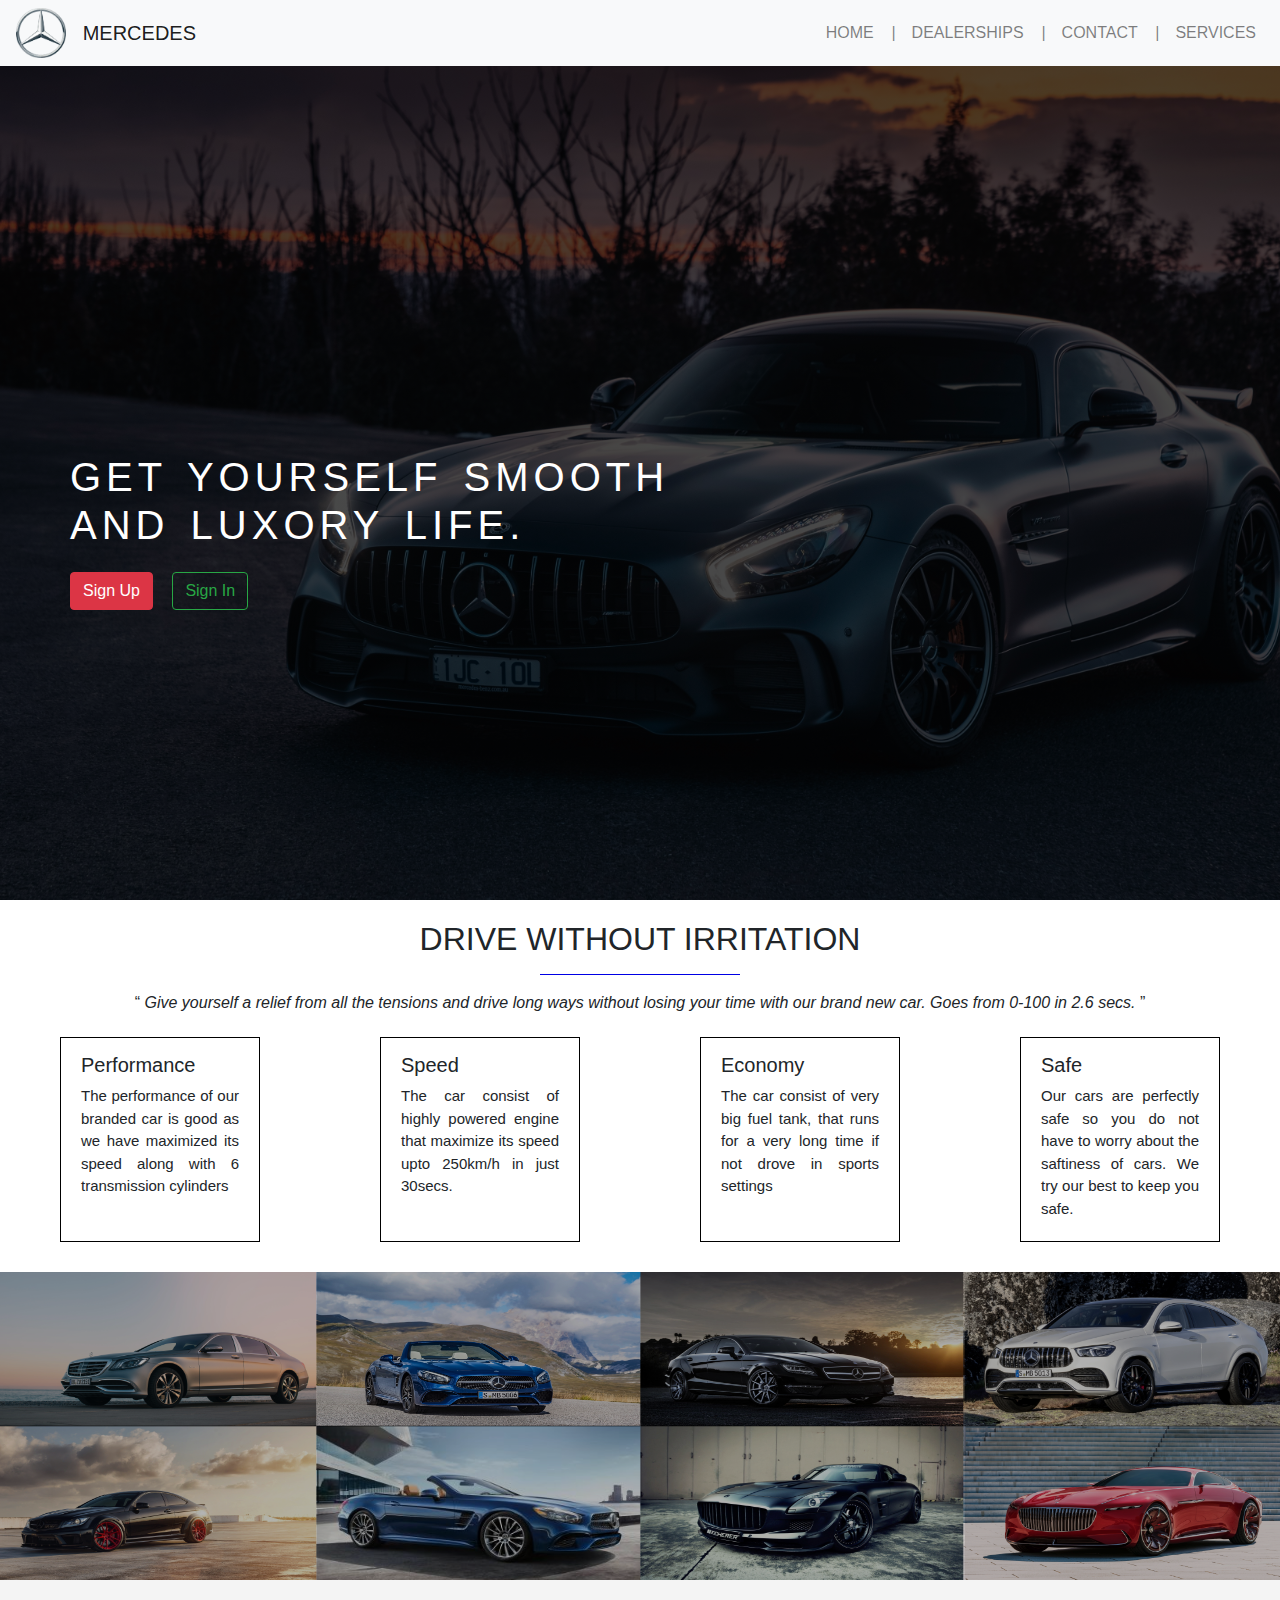
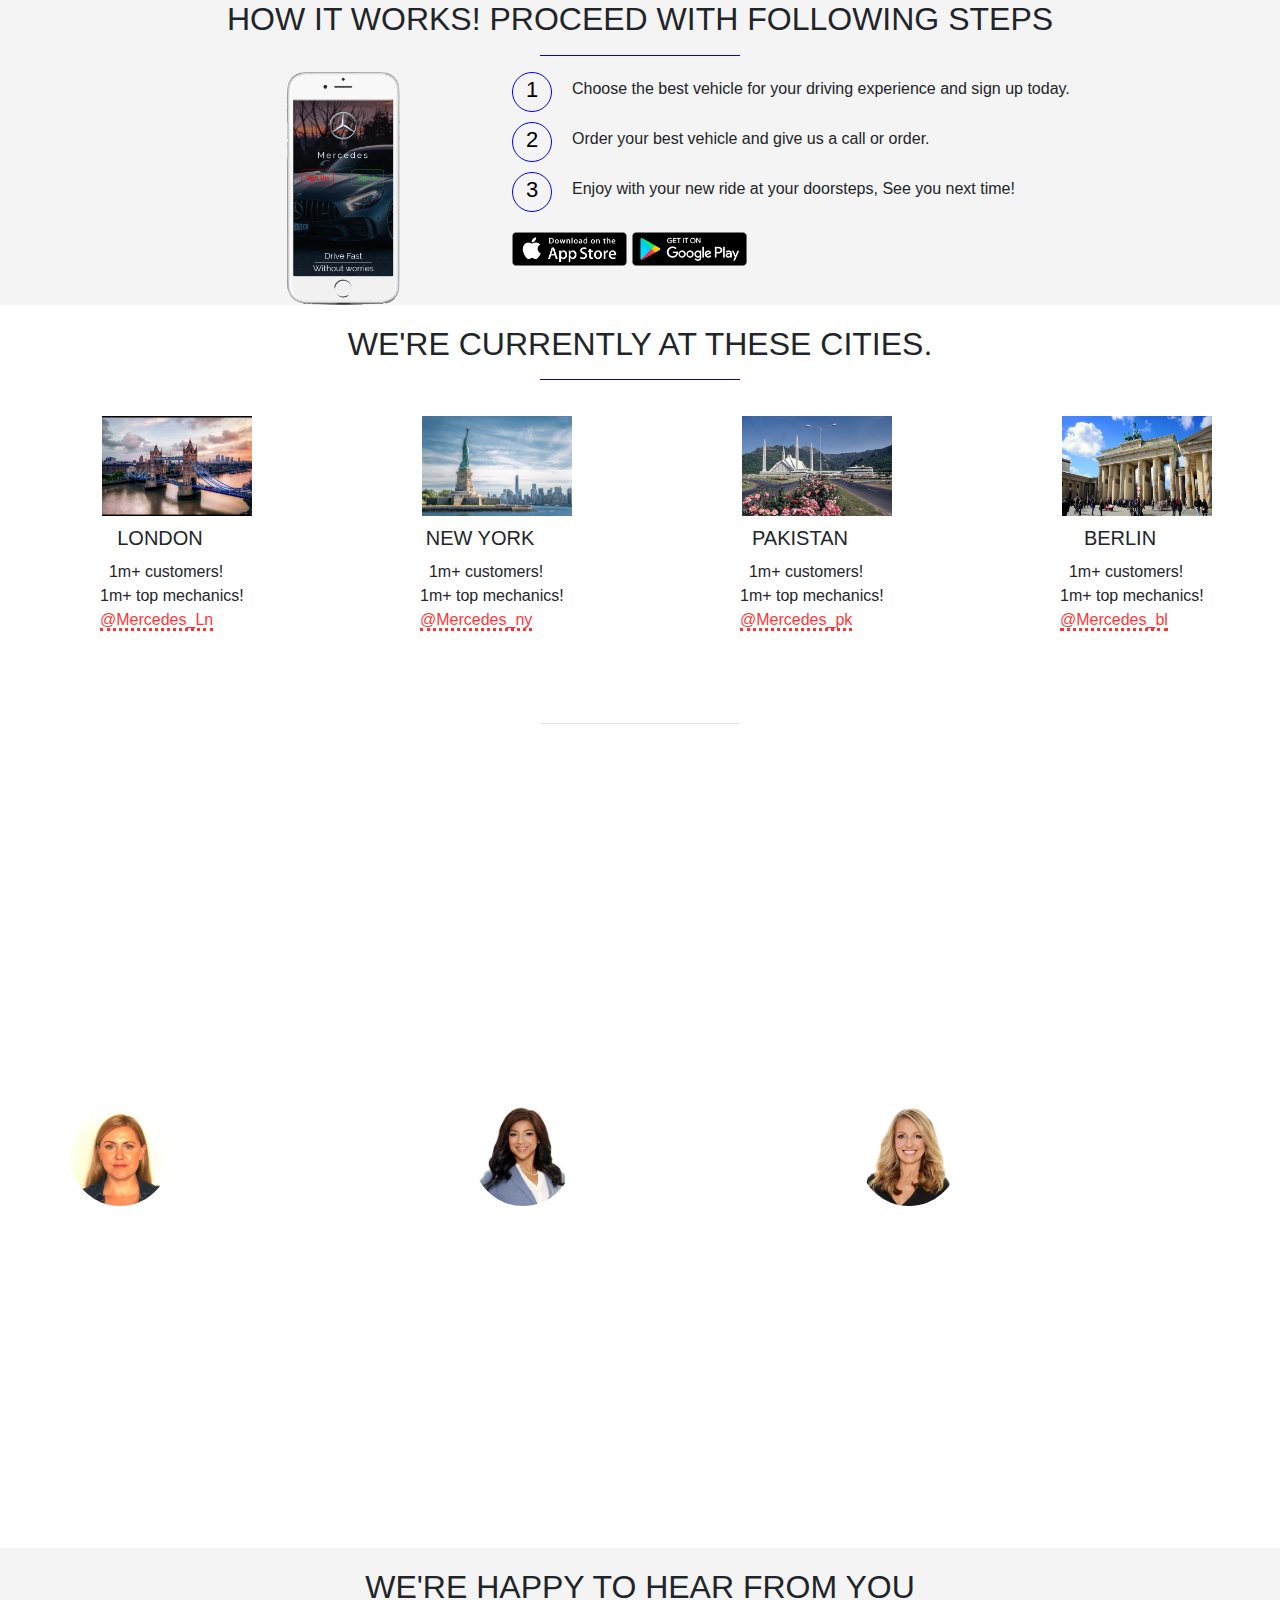
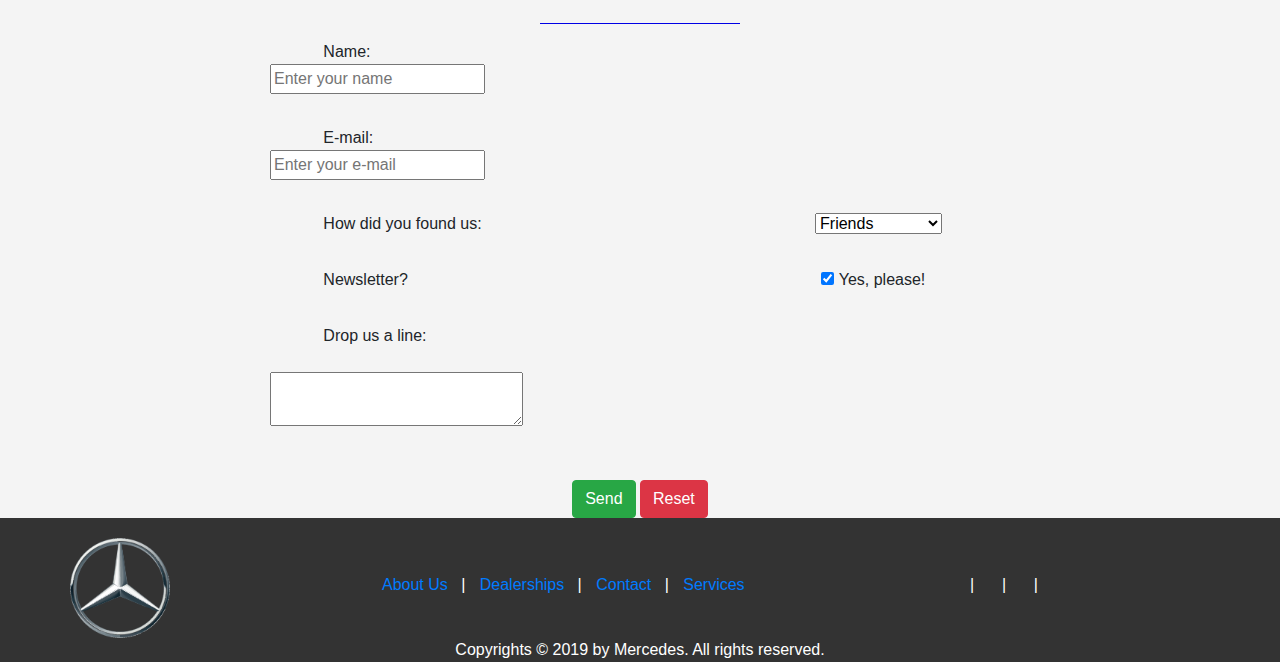
<file: Fifth_Lab/index.html>
<!-- Design the frontend of a website of your choice using bootstrap. -->
<!DOCTYPE html>
<html lang="en">

    <head>
        <title>Fifth_Lab</title>
        
        <link rel="stylesheet" type="text/css" href="style.css"> 
        
        <link rel="stylesheet" type="text/css" href="medi_queries.css"> 
        
        <meta charset="utf-8">
  
        <meta name="viewport" content="width=device-width, initial-scale=1">
  
        <link rel="stylesheet" href="https://maxcdn.bootstrapcdn.com/bootstrap/4.3.1/css/bootstrap.min.css">
        
        <link rel="stylesheet" href="https://use.fontawesome.com/releases/v5.7.0/css/all.css" integrity="sha384-lZN37f5QGtY3VHgisS14W3ExzMWZxybE1SJSEsQp9S+oqd12jhcu+A56Ebc1zFSJ" crossorigin="anonymous">
  
        <script src="https://ajax.googleapis.com/ajax/libs/jquery/3.4.1/jquery.min.js"></script>
  
        <script src="https://cdnjs.cloudflare.com/ajax/libs/popper.js/1.14.7/umd/popper.min.js"></script>
 
        <script src="https://maxcdn.bootstrapcdn.com/bootstrap/4.3.1/js/bootstrap.min.js"></script>
        
    </head>
    
    <body>
        
        <header>
            
            <!-- Navbar -->

            <nav class="navbar navbar-expand-lg navbar-light bg-light">
            
                <img src="img/logo_buttons_appscreen/mercedes-1.png" alt="Company Logo" width="50px" height="50px">
                
                <a href="#" class="navbar-brand">&nbsp;&nbsp;&nbsp;MERCEDES</a>
                
                <ul class="navbar-nav ml-auto">
                
                    <li class="nav-item"><a href="#" class="nav-link">HOME &nbsp;&nbsp;&nbsp;|</a></li>
                    
                    <li class="nav-item"><a href="#" class="nav-link">DEALERSHIPS &nbsp;&nbsp;&nbsp;|</a></li>
                    
                    <li class="nav-item"><a href="#" class="nav-link">CONTACT &nbsp;&nbsp;&nbsp;|</a></li>
                    
                    <li class="nav-item"><a href="#" class="nav-link">SERVICES </a></li>
                    
                </ul>
            
            </nav>
            
            <!-- Text Over Picture -->
            
            <div class="textbox">
                
                <h1 class="main_heading">Get yourself smooth <br>and luxory life.</h1>
                
                <button class="btn btn-danger">Sign Up</button>
                
                <button class="btn btn-outline-success" id="first-button">Sign In</button>
                
            </div>
            
        </header>
        
        <!-- Container for Boxes -->
        
        <section>
       
            <h2>drive without irritation</h2>
        
            <hr>
        
            <center>
          
                <q class="para_1">
        
                    <em> Give yourself a relief from all the tensions and drive long ways without losing your time with our brand new car. Goes from 0-100 in 2.6 secs.</em>
        
                </q>

            </center>
            
        <div class="flex_container">
            
            <div class="box">
                
                <center>
                
                    <i class="fas fa-tachometer-alt icon-big"></i>
                    
                </center>
            
                <h5>Performance</h5>
            
                <p class="para_2">The performance of our branded car is good as we have maximized its speed along with 6 transmission cylinders</p>
            
            </div>
            
            <div class="box">
              
                <center>
              
                    <i class="fas fa-car-alt icon-big" width="10px" height="50px"></i>
                   
                </center>
           
                <h5>Speed</h5>
            
                <p class="para_2">The car consist of highly powered engine that maximize its speed upto 250km/h in just 30secs.</p>
            
            </div>
            
            <div class="box">
              
                <center>
               
                    <i class="fas fa-money-bill icon-big"></i>
                  
                </center>

                    <h5>Economy</h5>
                
            <p class="para_2">The car consist of very big fuel tank, that runs for a very long time if not drove in sports settings</p>
           
            </div>
            
            <div class="box">
            
                <center>
                  
                    <i class="fas fa-shield-alt icon-big"></i>
                
                </center>
             
                <h5>Safe</h5>
               
                <p class="para_2">Our cars are perfectly safe so you do not have to worry about the saftiness of cars. We try our best to keep you safe.</p>

            </div>
            
        </div>
            
            </section>
        
        <!-- Pictures -->
        
        <section>
        
            <div class="grid_container">
            
                <img src="img/Cars/1.jpg" alt="Mercedes" width="200px" height="150px">
                <img src="img/Cars/2.jpg" alt="Mercedes" width="200px" height="150px">
                <img src="img/Cars/3.jpg" alt="Mercedes" width="200px" height="150px">
                <img src="img/Cars/4.jpg" alt="Mercedes" width="200px" height="150px">
                <img src="img/Cars/5.jpg" alt="Mercedes" width="200px" height="150px">
                <img src="img/Cars/6.jpg" alt="Mercedes" width="200px" height="150px">
                <img src="img/Cars/7.jpg" alt="Mercedes" width="200px" height="150px">
                <img src="img/Cars/8.jpg" alt="Mercedes" width="200px" height="150px">
            
            </div>
            
        </section>
        
        <!-- Steps to use -->
        
        <section class="working">
            
            <h2>How it works! Proceed with following steps</h2>
        
            <hr>
        
            <div class="flex_container_2">
            
                <img src="img/logo_buttons_appscreen/app.png" alt="app_screen" class="app_design">
                
                <div class="work_steps">
                
                    <div class="firs">1</div>
                   
                    <p>Choose the best vehicle for your driving experience and sign up today.</p>
                    
                    <div>2</div>
                    
                    <p>Order your best vehicle and give us a call or order.</p>
                    
                    <div>3</div>
                   
                    <p>Enjoy with your new ride at your doorsteps, See you next time!</p>
                
                    <a href="#"><img src="img/logo_buttons_appscreen/apple_download.png" class="button_logo"></a>
                   
                    <a href="#"><img src="img/logo_buttons_appscreen/google_download.png" class="button_logo"></a>
                    
                </div>
            
            </div>
            
        </section>
        
        <!-- Cities -->
        
        <section>
            
             <h2>We&#39;re currently at these cities.</h2>
        
            <hr>
            
            <div class="grid_container_2">
                
                <div class="cities_1">
            
                    <img src="img/Cities/1.jpg" width="150px" height="100px">
                    
                 <center> <h5>LONDON</h5> </center>
                    
                    <ul class="cities_list">
                    
                        &nbsp;<i class="fas fa-child icon_big_2" ></i><li>&nbsp;1m+ customers!</li><br>
                        <i class="fas fa-diagnoses icon_big_2"></i><li>1m+ top mechanics!</li><br>
                        <i class="fas fa-dove icon_big_2"></i><li><a href="#" class="ref">@Mercedes_Ln</a></li>
                        
                    </ul>
                    
                </div>
                  <div class="cities_1">
                
                    <img src="img/Cities/2.jpg" width="150px" height="100px">
                    
                       <center> <h5>NEW YORK</h5> </center>
                      
                      <ul class="cities_list">
                    
                        
                       &nbsp;<i class="fas fa-child icon_big_2"></i><li>&nbsp;1m+ customers!</li><br>
                        <i class="fas fa-diagnoses icon_big_2"></i><li>1m+ top mechanics!</li><br>
                        <i class="fas fa-dove icon_big_2"></i><li><a href="#" class="ref">@Mercedes_ny</a></li>
                        
                    </ul>
                    
                </div>
                
                <div class="cities_1">
                
                    <img src="img/Cities/3.jpg" width="150px" height="100px">
                    
                    <center> <h5>PAKISTAN</h5> </center>
                    
                    <ul class="cities_list">
                       &nbsp;<i class="fas fa-child icon_big_2" ></i><li>&nbsp;1m+ customers!</li><br>
                        <i class="fas fa-diagnoses icon_big_2"></i><li>1m+ top mechanics!</li><br>
                        <i class="fas fa-dove icon_big_2"></i><li><a href="#" class="ref">@Mercedes_pk</a></li>    
                    </ul>
                    
                </div>
                
                <div class="cities_1">
                
                    <img src="img/Cities/4.jpg" width="150px" height="100px">
                    
                     <center> <h5>BERLIN</h5> </center>
                    
                    <ul class="cities_list">
                    
                       &nbsp;<i class="fas fa-child icon_big_2"></i><li>&nbsp;1m+ customers!</li><br>
                        <i class="fas fa-diagnoses icon_big_2"></i><li>1m+ top mechanics!</li><br>
                        <i class="fas fa-dove icon_big_2"></i><li><a href="#" class="ref">@Mercedes_bl</a></li>
                        
                    </ul>
                    
                </div>
            
            </div>
        
        </section>
        
        <!-- Reviews -->
        
        <section class="section-testimonials">
            
            <h2>The reviews from our happy cutomers!</h2>
        
            <hr id="hr1">
        
            <div class="grid_container_3">
            
                <div>
                    
                    <blockquote>Mercedes is best. I just travelled whole world in 2 years in that. Now i got used to ride and can not live without mercedes ride.
                    
                        <br>
                        
                        <div class="inner_2">
                        
                            <cite>
                            
                                <img src="img/Authors_Face/smile2.jpg" width="100px" height="100px">
                            
                                &mdash; Jennifer Shephard
                        
                            </cite>
                        
                        </div>
                    
                    </blockquote>
                
                </div>
                
                <div>
                
                    <blockquote>Safe, inexpensive and good driving performance. We have bought a lot of mercedes and just can't get enough of it. Love you Mercedes Benz!
                    
                        <br>
                        
                        <div class="inner_1">
                        
                            <cite>
                            
                                <img src="img/Authors_Face/smile1.jpg" width="100px" height="100px">
                            
                                &mdash; Jane Doe
                        
                            </cite>
                            
                        </div>
                    
                    </blockquote>
                
                </div>
               
                <div>
                
                    <blockquote>I was seeking a lot of different car companies for luxourious and comfortable life but did not found enough of it and ended up at Mercedes. Best car ever, Keep up the good work Mercedes.
                    
                        <br>
                        
                        <div class="inner_3">
                        
                            <cite>
                            
                                <img src="img/Authors_Face/smile3.jpg" width="100px" height="100px">
                            
                                &mdash; Joana Silva
                        
                            </cite>
                            
                        </div>
                    
                    </blockquote>
                
                </div>
                
            </div>
            
        </section>
        
        <!-- Mail Us -->
        
        <section class="sec7">
        
            <h2>We&#39;re happy to hear from you</h2>
        
            <hr>
            
            <form action="#" method="post" style="width: 740px; margin: 0 auto;">
               
                <label>
                    &nbsp;&nbsp;&nbsp;&nbsp;&nbsp;&nbsp;&nbsp;&nbsp;&nbsp;&nbsp;&nbsp;&nbsp;Name:&nbsp;&nbsp;&nbsp;&nbsp;&nbsp;&nbsp;&nbsp;&nbsp;&nbsp;&nbsp;&nbsp;&nbsp;&nbsp;&nbsp;&nbsp;&nbsp;&nbsp;&nbsp;&nbsp;&nbsp;&nbsp;&nbsp;&nbsp;&nbsp;&nbsp;&nbsp;&nbsp;&nbsp;&nbsp;&nbsp;&nbsp;&nbsp;&nbsp;&nbsp;&nbsp;&nbsp;&nbsp;&nbsp;&nbsp;&nbsp;&nbsp;&nbsp;&nbsp;&nbsp;&nbsp;&nbsp;&nbsp;&nbsp;&nbsp;&nbsp;&nbsp;&nbsp;&nbsp;&nbsp;&nbsp;&nbsp;&nbsp;&nbsp;&nbsp;&nbsp;&nbsp;&nbsp;&nbsp;&nbsp;&nbsp;&nbsp;&nbsp;&nbsp;&nbsp;&nbsp;&nbsp;&nbsp;&nbsp;&nbsp;&nbsp;&nbsp;&nbsp;&nbsp;&nbsp;&nbsp;&nbsp;&nbsp;&nbsp;&nbsp;&nbsp;&nbsp;&nbsp;&nbsp;&nbsp;&nbsp;&nbsp;&nbsp;&nbsp;&nbsp;&nbsp;&nbsp;&nbsp;&nbsp;&nbsp;&nbsp;
                
                    
                    <input type="text" name="name" placeholder="Enter your name" required>
             
                </label>
            
                <br><br>
                
                <label>
                    
                    &nbsp;&nbsp;&nbsp;&nbsp;&nbsp;&nbsp;&nbsp;&nbsp;&nbsp;&nbsp;&nbsp;&nbsp;E-mail:&nbsp;&nbsp;&nbsp;&nbsp;&nbsp;&nbsp;&nbsp;&nbsp;&nbsp;&nbsp;&nbsp;&nbsp;&nbsp;&nbsp;&nbsp;&nbsp;&nbsp;&nbsp;&nbsp;&nbsp;&nbsp;&nbsp;&nbsp;&nbsp;&nbsp;&nbsp;&nbsp;&nbsp;&nbsp;&nbsp;&nbsp;&nbsp;&nbsp;&nbsp;&nbsp;&nbsp;&nbsp;&nbsp;&nbsp;&nbsp;&nbsp;&nbsp;&nbsp;&nbsp;&nbsp;&nbsp;&nbsp;&nbsp;&nbsp;&nbsp;&nbsp;&nbsp;&nbsp;&nbsp;&nbsp;&nbsp;&nbsp;&nbsp;&nbsp;&nbsp;&nbsp;&nbsp;&nbsp;&nbsp;&nbsp;&nbsp;&nbsp;&nbsp;&nbsp;&nbsp;&nbsp;&nbsp;&nbsp;&nbsp;&nbsp;&nbsp;&nbsp;&nbsp;&nbsp;&nbsp;&nbsp;&nbsp;&nbsp;&nbsp;&nbsp;&nbsp;&nbsp;&nbsp;&nbsp;&nbsp;&nbsp;&nbsp;&nbsp;&nbsp;&nbsp;&nbsp;&nbsp;&nbsp;&nbsp;&nbsp;
                
                    <input type="email" name="email" placeholder="Enter your e-mail" required>
                
                </label>
                
                <br><br>
                
                <label>
                    
                    &nbsp;&nbsp;&nbsp;&nbsp;&nbsp;&nbsp;&nbsp;&nbsp;&nbsp;&nbsp;&nbsp;&nbsp;How did you found us:&nbsp;&nbsp;&nbsp;&nbsp;&nbsp;&nbsp;&nbsp;&nbsp;&nbsp;&nbsp;&nbsp;&nbsp;&nbsp;&nbsp;&nbsp;&nbsp;&nbsp;&nbsp;&nbsp;&nbsp;&nbsp;&nbsp;&nbsp;&nbsp;&nbsp;&nbsp;&nbsp;&nbsp;&nbsp;&nbsp;&nbsp;&nbsp;&nbsp;&nbsp;&nbsp;&nbsp;&nbsp;&nbsp;&nbsp;&nbsp;&nbsp;&nbsp;&nbsp;&nbsp;&nbsp;&nbsp;&nbsp;&nbsp;&nbsp;&nbsp;&nbsp;&nbsp;&nbsp;&nbsp;&nbsp;&nbsp;&nbsp;&nbsp;&nbsp;&nbsp;&nbsp;&nbsp;&nbsp;&nbsp;&nbsp;&nbsp;&nbsp;&nbsp;&nbsp;&nbsp;&nbsp;&nbsp;&nbsp;&nbsp;
               
                    <select name="find-us">
                   
                        <option value="friends">Friends</option>
                   
                        <option value="advertisement">Advertisement</option>
                   
                        <option value="searchengine">Search Engine</option>
                   
                        <option value="other">Other</option>
                   
                    </select>
                
                </label>
                
                <br><br>
                
                <label>
                    
                    &nbsp;&nbsp;&nbsp;&nbsp;&nbsp;&nbsp;&nbsp;&nbsp;&nbsp;&nbsp;&nbsp;&nbsp;Newsletter?&nbsp;&nbsp;&nbsp;&nbsp;&nbsp;&nbsp;&nbsp;&nbsp;&nbsp;&nbsp;&nbsp;&nbsp;&nbsp;&nbsp;&nbsp;&nbsp;&nbsp;&nbsp;&nbsp;&nbsp;&nbsp;&nbsp;&nbsp;&nbsp;&nbsp;&nbsp;&nbsp;&nbsp;&nbsp;&nbsp;&nbsp;&nbsp;&nbsp;&nbsp;&nbsp;&nbsp;&nbsp;&nbsp;&nbsp;&nbsp;&nbsp;&nbsp;&nbsp;&nbsp;&nbsp;&nbsp;&nbsp;&nbsp;&nbsp;&nbsp;&nbsp;&nbsp;&nbsp;&nbsp;&nbsp;&nbsp;&nbsp;&nbsp;&nbsp;&nbsp;&nbsp;&nbsp;&nbsp;&nbsp;&nbsp;&nbsp;&nbsp;&nbsp;&nbsp;&nbsp;&nbsp;&nbsp;&nbsp;&nbsp;&nbsp;&nbsp;&nbsp;&nbsp;&nbsp;&nbsp;&nbsp;&nbsp;&nbsp;&nbsp;&nbsp;&nbsp;&nbsp;&nbsp;&nbsp;&nbsp;&nbsp;&nbsp;
               
                    <input type="checkbox" checked required>&nbsp;Yes, please!
                
                </label>
                
                <br><br>
               
                <label>
                    
                    &nbsp;&nbsp;&nbsp;&nbsp;&nbsp;&nbsp;&nbsp;&nbsp;&nbsp;&nbsp;&nbsp;&nbsp;Drop us a line:
                    <br>&nbsp;&nbsp;&nbsp;&nbsp;&nbsp;&nbsp;&nbsp;&nbsp;&nbsp;&nbsp;&nbsp;&nbsp;&nbsp;&nbsp;&nbsp;&nbsp;&nbsp;&nbsp;&nbsp;&nbsp;&nbsp;&nbsp;&nbsp;&nbsp;&nbsp;&nbsp;&nbsp;&nbsp;&nbsp;&nbsp;&nbsp;&nbsp;&nbsp;&nbsp;&nbsp;&nbsp;&nbsp;&nbsp;&nbsp;&nbsp;&nbsp;&nbsp;&nbsp;&nbsp;&nbsp;&nbsp;&nbsp;&nbsp;&nbsp;&nbsp;&nbsp;&nbsp;&nbsp;&nbsp;&nbsp;&nbsp;&nbsp;&nbsp;&nbsp;&nbsp;&nbsp;&nbsp;&nbsp;&nbsp;&nbsp;&nbsp;&nbsp;&nbsp;&nbsp;&nbsp;&nbsp;&nbsp;&nbsp;&nbsp;&nbsp;&nbsp;&nbsp;&nbsp;&nbsp;&nbsp;&nbsp;&nbsp;&nbsp;&nbsp;&nbsp;&nbsp;&nbsp;&nbsp;&nbsp;&nbsp;&nbsp;&nbsp;&nbsp;&nbsp;&nbsp;&nbsp;&nbsp;&nbsp;&nbsp;&nbsp;&nbsp;&nbsp;&nbsp;&nbsp;&nbsp;&nbsp;&nbsp;&nbsp;&nbsp;&nbsp;&nbsp;&nbsp;&nbsp;&nbsp;&nbsp;&nbsp;&nbsp;&nbsp;&nbsp;&nbsp;&nbsp;&nbsp;
                  
                <textarea name="comments" cols="25" rows="2" placeholder="Enter your comments here">
                    
                    </textarea>
                 
                </label>
                
                <br><br>
                
                <center>
                
                    <button class="btn btn-success" type="submit">Send</button>
                    
                    <button class="btn btn-danger" type="reset">Reset</button>
             
                </center>
            
            </form>
            
        </section>
        
        <!-- Footer -->
        
        <footer class="f_1">
        
            <div class="grid_container_4">
                
                <img src="img/logo_buttons_appscreen/mercedes-1.png" width="100px" height="100px">
                
                
                    <ul class="l_2">
                    
                        <li><a href="#" class="reference2">About Us</a></li>&nbsp;&nbsp;&nbsp;|
                        
                        <li><a href="#">Dealerships</a></li>&nbsp;&nbsp;&nbsp;|
                        
                        <li><a href="#">Contact</a></li>&nbsp;&nbsp;&nbsp;|
                       
                        <li><a href="#">Services</a></li>
                   
                </ul>
                
                    <ul class="l_2">
                        
                        <li><a href="#"><i class="fab fa-facebook"></i></a></li>&nbsp;&nbsp;&nbsp;|
                        
                        <li><a href="#"><i class="fab fa-instagram"></i></a></li>&nbsp;&nbsp;&nbsp;|
                        
                        <li><a href="#"><i class="fab fa-twitter"></i></a></li>&nbsp;&nbsp;&nbsp;|
                        
                        <li><a href="#"><i class="fab fa-google-plus-g"></i></a></li>
                   
                </ul>  
                
            </div>
           
            <center>
            
                <p>Copyrights &copy; 2019 by Mercedes. All rights reserved.</p>
            
            </center>
        
        </footer>
           
    </body>

</html>
</file>
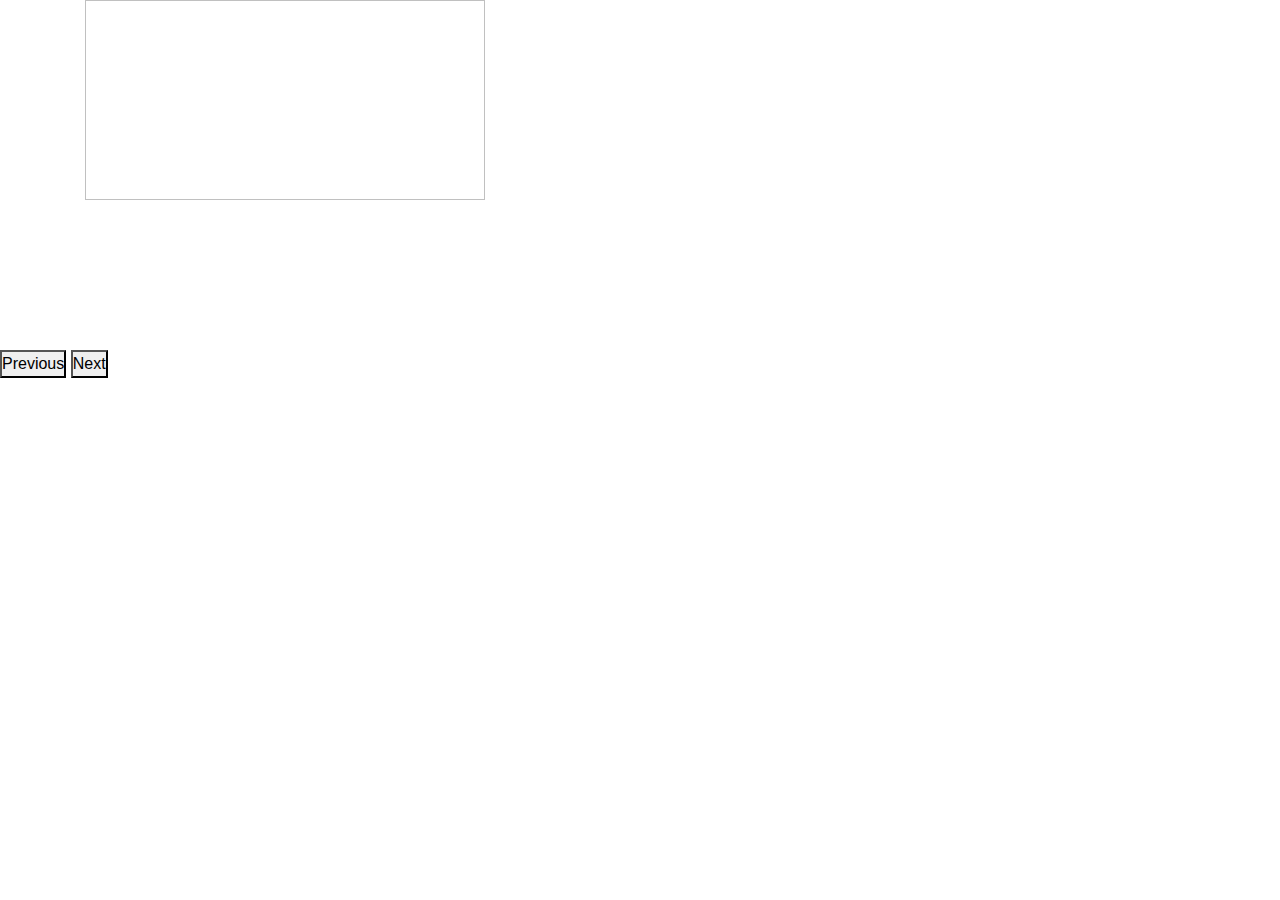
<file: Sixth_Lab/index.html>
<!--
->Create an image slider using Javascript. The page design should be in Bootstrap.

->Design a Feedback form using Bootstrap and use Javascript to add validation to its input fields. If the fields are unfilled on submit button click, display an alert message asking to “properly fill the fields”. However, if the fields are all filled, display an alert message stating “Form submitted successfully.”

-->

<!DOCTYPE html>
<html lang="en">

    <head>
    
        <title>JavaScripting_Practice</title>
        
        <link rel="stylesheet" type="text/css" href="style.css">
        
        <meta charset="utf-8">
  
        <meta name="viewport" content="width=device-width, initial-scale=1">
  
        <link rel="stylesheet" href="https://maxcdn.bootstrapcdn.com/bootstrap/4.3.1/css/bootstrap.min.css">
        
        <link rel="stylesheet" href="https://use.fontawesome.com/releases/v5.7.0/css/all.css" integrity="sha384-lZN37f5QGtY3VHgisS14W3ExzMWZxybE1SJSEsQp9S+oqd12jhcu+A56Ebc1zFSJ" crossorigin="anonymous">
  
        <script src="https://ajax.googleapis.com/ajax/libs/jquery/3.4.1/jquery.min.js"></script>
  
        <script src="https://cdnjs.cloudflare.com/ajax/libs/popper.js/1.14.7/umd/popper.min.js"></script>
 
        <script src="https://maxcdn.bootstrapcdn.com/bootstrap/4.3.1/js/bootstrap.min.js"></script>
        
    </head>

    <body>
        
        <div class="container">
        
            <div class="container-slide">
                <img name="slide" width="400" height="200" id="image">
            </div>
            
        </div>
        
        <button type="button" onclick="previousButton()">Previous</button>
        <button type="button" onclick="nextButton()">Next</button>
        
        <script src="javascript.js"></script>
    
    </body>
</html>
</file>
<file: Fifth_Lab/style.css>
/*----- First_Section -----*/

header{
    background-image: linear-gradient(rgba(0, 0, 0, 0.7),rgba(0, 0, 0, 0.7)),url(img/background_pics/amg-gtr-mercedes-benz-2018-ey.jpg);
    background-size: cover;
    background-attachment: fixed;
    background-position: center;
    height: 100vh;
}

.textbox{
    position: relative;
    width: 1140px;
    margin: 0 auto;
    top: 43%;
    color: white;
}

.main_heading{
    text-transform: uppercase;
    word-spacing: 5px;
    letter-spacing: 5px;
}

.btn{
    margin-top: 15px;
}

#first-button{
    margin-left: 15px;
}

/*----- Second Section -----*/

h2{
    padding-top: 20px;
    text-transform: uppercase;
    text-align: center;
}

hr{
    background-color: blue;
    width: 200px;
}

.flex_container{
    display: flex;
    margin-top: 22px;
    justify-content: space-around;
}

.box{
    border: 1px solid black;
    padding: 5px 20px;
    width: 200px;
}

.para_2{
    text-align: justify;
    font-size: 15px;
}

.icon-big{
    font-size: 36px;
    display: block;
    color: green;
    margin-top: 10px;
    margin-bottom: 10px;
}

/*----- Third Section -----*/

.grid_container{
    display: grid;
    margin: 0 auto;
    margin-top: 30px;
    overflow: hidden;
    grid-template-rows: auto auto;
    grid-template-columns: auto auto auto auto;
    grid-column-gap: 15px;
    grid-row-gap: 8px;
    background-color: black;
}

.grid_container img{
    opacity: 0.7;
    width: 100%;
    transform: scale(1.05);
    transition: transform 0.5s, opacity 0.5s;        
}

.grid_container img:hover{
    opacity: 1;
    transform: scale(1.04);
}

/*----- Fourth Section-----*/

.working{
    background-color: #f4f4f4;
}

.flex_container_2{
    display: flex;
    margin-top: 10px;
    justify-content: center;
}

.app_design{    
    width: 40%;
    padding-left: 150px;
}

.button_logo{
    width: 15%;
}

.work_steps div{
    border: 1px solid blue;
    width: 40px;
    height: 40px;
    float: left;
    border-radius: 50%;
    text-align: center;
    font-size: 22px;
    margin-right: 20px;
    color: black;
}

.work_steps p{
    padding: 05px;
}

.work_steps img{
    margin-top: 10px;
}

/*----- Cities -----*/

.grid_container_2{
    display: grid;
    grid-template-columns: auto auto auto auto;
    padding-right: -9%;  
}

.cities_1 img{
    margin-left: 102px;
    margin-top: 20px;
}

.cities_1 ul{
    margin-left: 50px;
    margin-top: 10px;
}

.cities_list li{
    display: inline;
    margin-left: 10px;
}

.cities_1 h5{
    margin-top: 10px;
}

.icon_big_2{
    color:orangered;
}

.ref{
    border-bottom-style: dotted;
    color: red;
    opacity: 0.8;
}

/*----- Sixth Section -----*/
.section-testimonials {
    background-image: linear-gradient(rgba(0, 0, 0, 0.7),rgba(0, 0, 0, 0.7)),url(img/background_pics/2014-502161-mercedes-amg-gt1.jpg);
    background-size: cover;
    background-position: center;
    height: 100vh;
    background-attachment: fixed;
    color:white;   
}

#hr1{
    background-color: white;
}

.grid_container_3{
    display: grid;
    grid-template-columns: auto auto auto;
    justify-content: space-between;
    grid-gap: 30px;
    width: 1140px;
    margin: 0 auto;
}

.grid_container_3 div{
    margin-top: 10px;
    font-size: 20px;
    text-align: justify;
    line-height: 50px;
    height: 550px;
    
}

blockquote{
    font-family:italic;
}

blockquote::before{
    content: "\201C";
    font-size: 500%;
}

cite{
    display: block;
}

cite img{
    border-radius: 50%;
}

.inner_1{
    padding-top: 120px;
}

.inner_2{
    padding-top: 170px;
}

.inner_3{
    padding-top: 70px;
}

/*-----Seventh Section-----*/

.sec7{
    background-color: #f4f4f4;
}

/*----- Eighth Section -----*/

footer{
    background-color: #333;
    color: white;
    margin-bottom: 0;
}

.f_1 p{
    margin: 0;
}

.grid_container_4{
    display: grid;
    grid-template-columns: auto auto auto;
    width: 1140px;
    margin: 0 auto;
}

.grid_container_4 img{
    margin-top: 20px;
}

.grid_container_4 ul{
    list-style: none;
    margin-top: 55px;
    color: white;
}

.l_2 li{
    display: inline;
    margin-left: 10px;
}
</file>
<file: Fifth_Lab/medi_queries.css>
@media only screen and (max-width: 1200px){
    
}
@media only screen and (max-width: 1023px){
    .textbox{
        padding: 0 4%;   
    }
    
    .grid_container_2{
        display: grid;
        grid-template-columns: auto auto auto auto;
    }

.cities_1 img{
    margin-left: 102px;
    margin-top: 20px;
}

.cities_1 ul{
    margin-left: 50px;
    margin-top: 10px;
    font-size: 14px;
}

.cities_list li{
    display: inline;
    margin-left: 10px;
}

.cities_1 h5{
    margin-top: 10px;
}

.icon_big_2{
    color:orangered;
}

.ref{
    border-bottom-style: dotted;
    color: red;
    opacity: 0.8;
}

}

}
@media only screen(max-width: 767px){
    
}
@media only screen(max-width: 480px){
    
}
</file>
<file: Sixth_Lab/style.css>
*{
    padding: 0;
    margin: 0;
    box-sizing: border-box;
}
.container{
    width: 600px;
    height: 350px;
    margin: auto;
    overflow: hidden;
}
.container-slide{
    display: flex;
    width: 1200px;
    height: 350px;
}
.image1,.image2{
    width: 600px;
    height: 350px;
}
</file>
